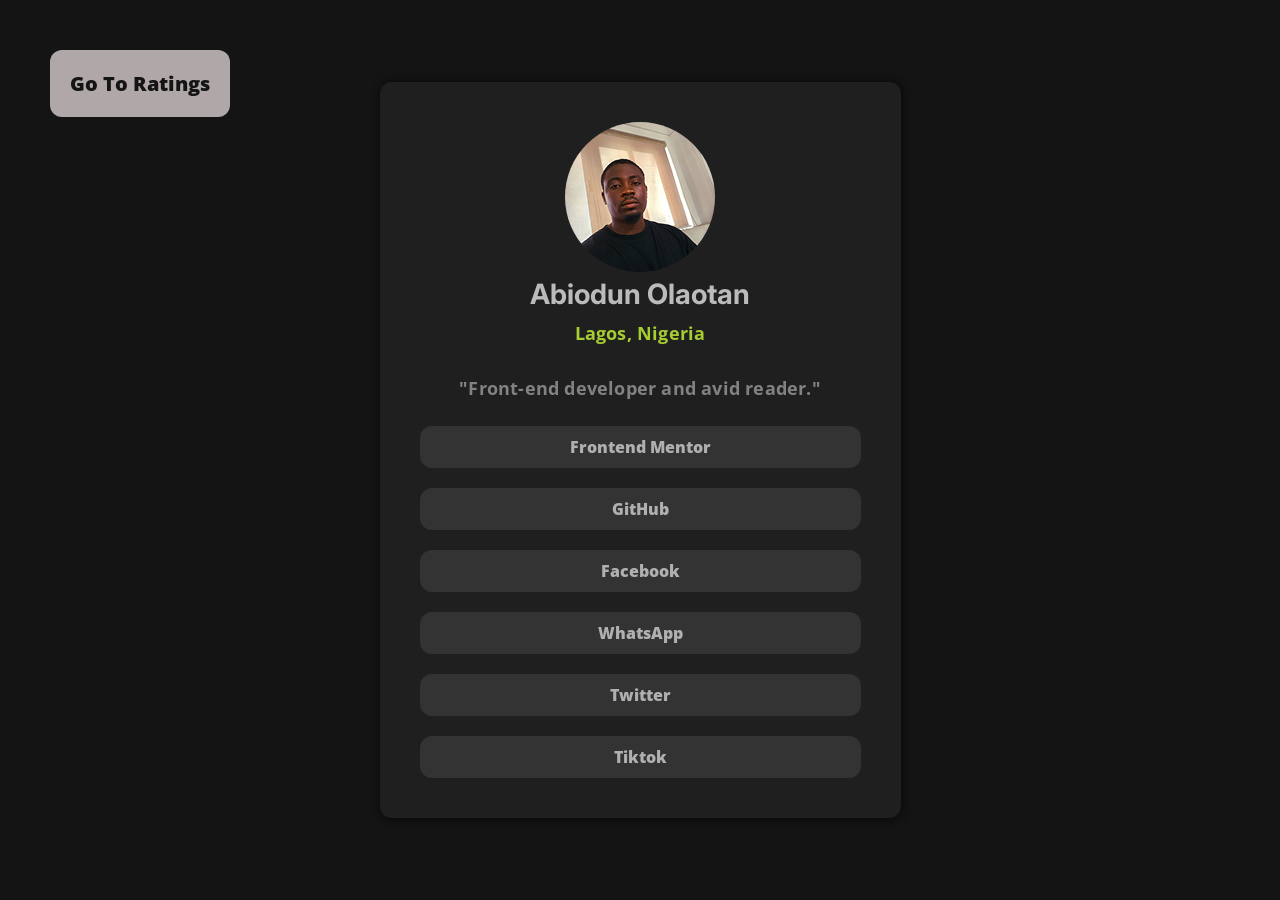
<file: user.html>
<!DOCTYPE html>
<html lang="en">
<head>
  <meta charset="UTF-8">
  <meta name="viewport" content="width=device-width, initial-scale=1.0">
  <title>🗃️User card | Home</title>

  <link rel="stylesheet" href="user.css">
</head>
<body>
  <a href="index.html" class="rating__btn">Go To Ratings</a>
  <section class="user__card--conainer">
    <div class="user__text">
      <img src="images/ayinde.png" alt="">
      <div>
        <h4>Abiodun Olaotan</h4>
        <p>Lagos, Nigeria</p>
      </div>
    </div>

    <div class="social__btn">
      <p>"Front-end developer and avid reader."</p>
      <nav class="social__link">
        <a href="https://designbytobi.name.ng/" target="_blank" title="Mentor">Frontend Mentor</a>
        <a href="https://github.com/abiodunolaotan" target="_blank" title="Github">GitHub</a>
        <a href="https://www.facebook.com/share/19D5XmwG6j/" target="_blank" title="Facebook">Facebook</a>
        <a href="https://wa.me/qr/YZOF66Q23C3UB1" target="_blank" title="WhatsApp">WhatsApp</a>
        <a href="https://x.com/abiodunolaotan" target="_blank" title="Twitter">Twitter</a>
        <a href="http://tiktok.com/@abiodun.olaotan" target="_blank" class="Tiktok">Tiktok</a>
      </nav>
    </div>
  </section>
</body>
</html>
</file>
<file: user.css>
@import url('https://fonts.googleapis.com/css2?family=Inter:ital,opsz,wght@0,14..32,100..900;1,14..32,100..900&family=Open+Sans:ital,wght@0,300..800;1,300..800&display=swap');

*{
  margin: 0;
  padding: 0;
  box-sizing: border-box;
}

body{
  font-family: "Open Sans", sans-serif;
  font-optical-sizing: auto;
  background-color: #141414;
  display: flex;
  justify-content: center;
  align-items: center;
  min-height: 100vh;
  position: relative;
}

h1,h2,h3,h4,h5,h6{
  font-family: "Inter", sans-serif;
  font-optical-sizing: auto;
}

h1{
  font-size: 64px;
}

h2{
  font-size: 48px;
}

h3{
  font-size: 30px;
}

h4{
  font-size: 28px;
  color: #BBBBBB;
}

h5{
  font-size: 24px;
}


p{
  font-size: 18px;
  color: #828282;
  letter-spacing: .2px;
  line-height: 25px;
  font-weight: 700;
}

a{
  text-decoration: none;
  color: #B0B0B0;
  font-size: 16px;
  
}

.user__card--conainer{
  max-width: fit-content;
  min-height: 400px;
  background-color: #1F1F1F;
  padding: 40px 40px;
  margin: 0 auto;
  text-align: center;
  border-radius: 12px;
  box-shadow: 1px 0.5px 10px rgb(8, 7, 7);
}


.user__text p{
  color: #a6cd31;
  margin: 0 0 30px;
}

.user__text h4{
  margin-bottom: 10px;
}

.social__link{
  display: grid;
  justify-content: center;
  align-items: center;
  gap: 20px;
}

.social__link a{
 font-weight: 900;
  padding: 10px 150px;
  background-color: #333333;
  border-radius: 12px;
  display: inline-block;
}

img{
  height: 150px;
  width: 150px;
  margin-inline: auto;
  border-radius: 50%; 
}

.social__btn p{
  margin: 0 0 25px;
}

a:hover{
  background-color: #c0da74;
  color: #141414;
  transition: .3s;
}

.rating__btn{
  padding: 20px;
  color: #141414;
  font-size: 20px;
  font-weight: 800;
  border-radius: 12px;
  background-color: #b0a8a8;
  display: inline-block;
  justify-content: center;
  align-items: end;
  position: absolute;
  top: 50px;
  left: 50px;
}


.rating__btn:hover{
  background-color: #c0da74;
  color: #141414;
  transition: .3s;

}
</file>
<file: Rating & User card/user.css>
@import url('https://fonts.googleapis.com/css2?family=Inter:ital,opsz,wght@0,14..32,100..900;1,14..32,100..900&family=Open+Sans:ital,wght@0,300..800;1,300..800&display=swap');

*{
  margin: 0;
  padding: 0;
  box-sizing: border-box;
}

body{
  font-family: "Open Sans", sans-serif;
  font-optical-sizing: auto;
  background-color: #141414;
  display: flex;
  justify-content: center;
  align-items: center;
  min-height: 100vh;
  position: relative;
}

h1,h2,h3,h4,h5,h6{
  font-family: "Inter", sans-serif;
  font-optical-sizing: auto;
}

h1{
  font-size: 64px;
}

h2{
  font-size: 48px;
}

h3{
  font-size: 30px;
}

h4{
  font-size: 28px;
  color: #BBBBBB;
}

h5{
  font-size: 24px;
}


p{
  font-size: 18px;
  color: #828282;
  letter-spacing: .2px;
  line-height: 25px;
  font-weight: 700;
}

a{
  text-decoration: none;
  color: #B0B0B0;
  font-size: 16px;
  
}

.user__card--conainer{
  max-width: fit-content;
  min-height: 400px;
  background-color: #1F1F1F;
  padding: 40px 40px;
  margin: 0 auto;
  text-align: center;
  border-radius: 12px;
  box-shadow: 1px 0.5px 10px rgb(8, 7, 7);
}


.user__text p{
  color: #a6cd31;
  margin: 0 0 30px;
}

.user__text h4{
  margin-bottom: 10px;
}

.social__link{
  display: grid;
  justify-content: center;
  align-items: center;
  gap: 20px;
}

.social__link a{
 font-weight: 900;
  padding: 10px 150px;
  background-color: #333333;
  border-radius: 12px;
  display: inline-block;
}

img{
  height: 150px;
  width: 150px;
  margin-inline: auto;
  border-radius: 50%; 
}

.social__btn p{
  margin: 0 0 25px;
}

a:hover{
  background-color: #c0da74;
  color: #141414;
  transition: .3s;
}

.rating__btn{
  padding: 20px;
  color: #141414;
  font-size: 20px;
  font-weight: 800;
  border-radius: 12px;
  background-color: #b0a8a8;
  display: inline-block;
  justify-content: center;
  align-items: end;
  position: absolute;
  top: 50px;
  left: 50px;
}


.rating__btn:hover{
  background-color: #c0da74;
  color: #141414;
  transition: .3s;

}
</file>
